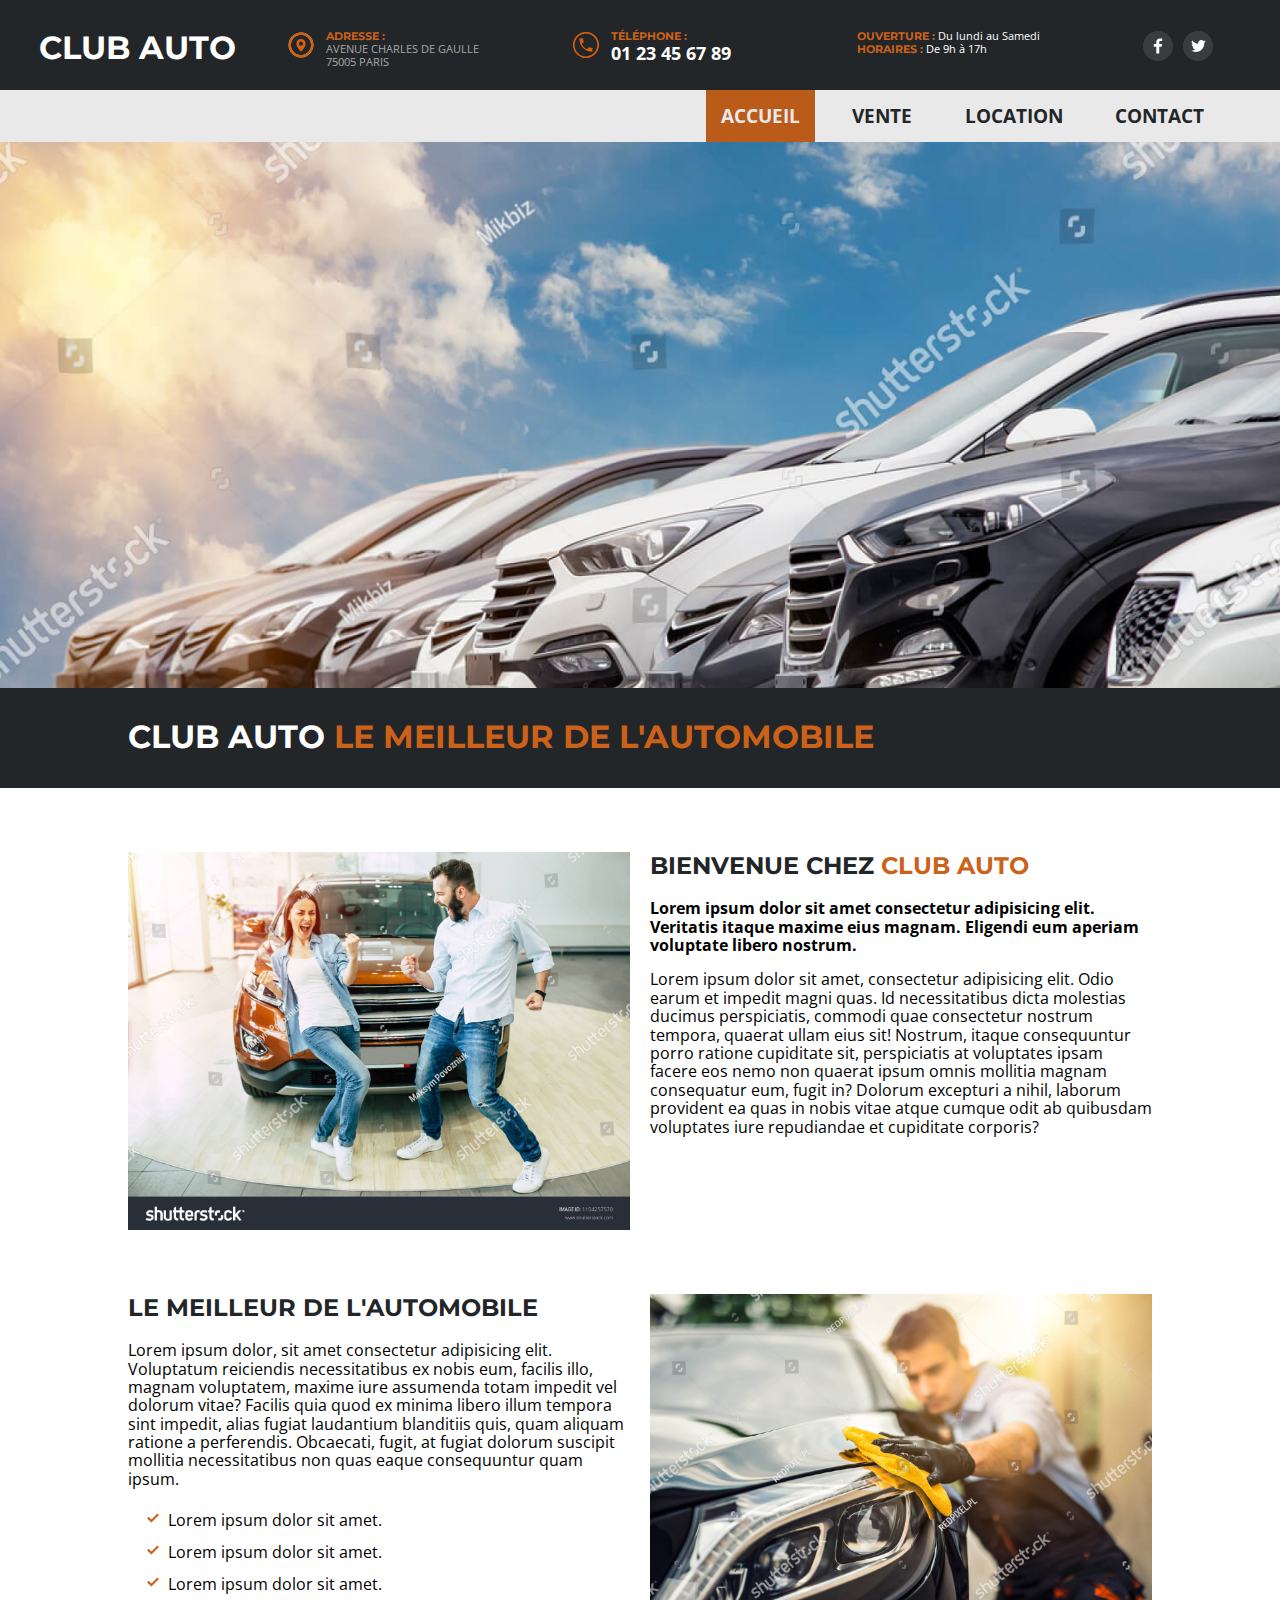
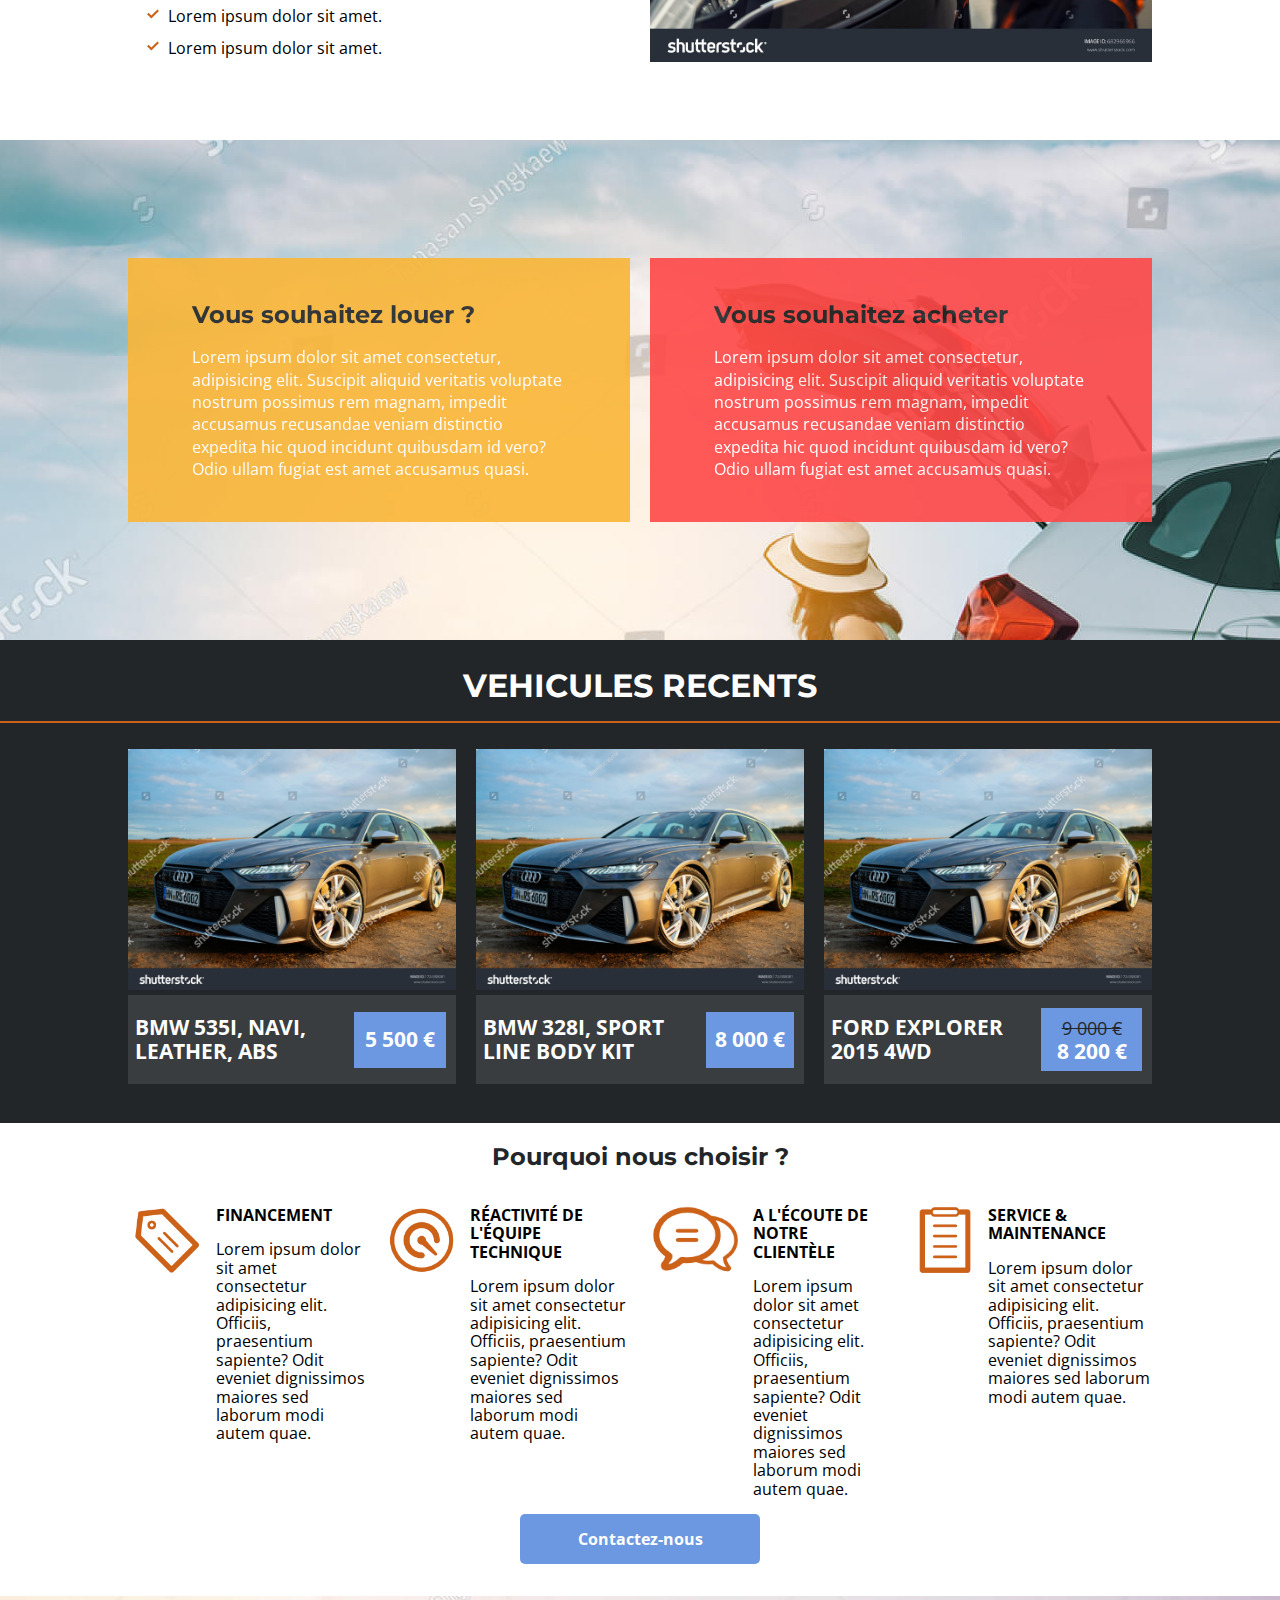
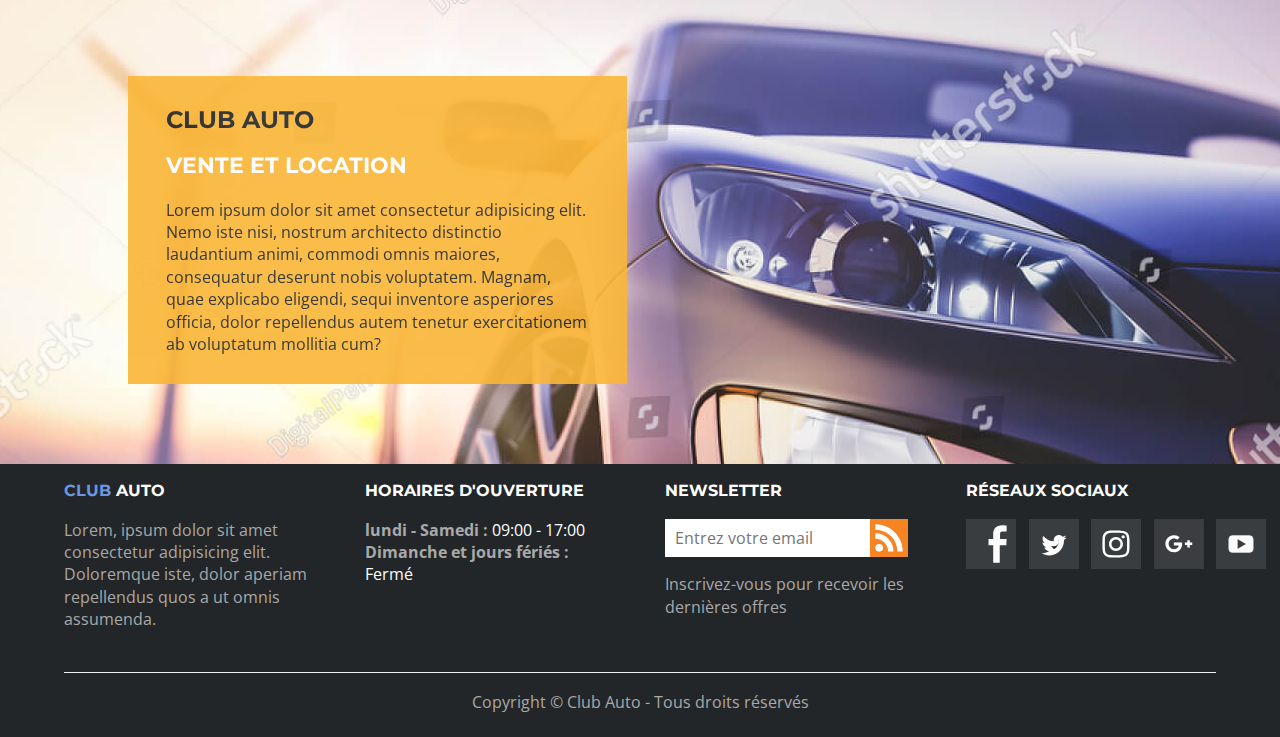
<file: index.html>
<!DOCTYPE html>
<html lang="fr">
<head>
    <meta charset="UTF-8">
    <meta name="viewport" content="width=device-width, initial-scale=1.0">
    <meta name="description" content="Découvrez notre entreprise spécialisée dans la location et la vente de voitures à Paris, Avenue Charles de Gaulle. Parcourez notre gamme variée de véhicules neufs et d'occasion.">
    <title>Club Auto - Accueil - Location et Vente de Voitures à Paris</title>
    <link rel="stylesheet" href="css/normalize.css">
    <link rel="stylesheet" href="css/style.css">
    <script src="js/jquery-3.7.1.min.js" defer></script>
    <script src="js/menu.js" defer></script>
</head>
<body>
    <!-- header -->
    <header id="headerContainer">
        <!-- Début Partie 1 du header pouvant contenir marque, adresse, téléphone, horaire, 2 réseeaux sociaux selon taille d'écran -->
        <div id="headerContent" >
            <!-- Container Flex pour la marque et le menu burger affiché en mobile --> 
            <div id="marquePlusBurger">
                <div  id="marque">
                <p class="textTitre"><strong>CLUB AUTO</strong></p>
                </div>
                <div id="headerBurger">
                    <div>
                    <button id="menuToggle"><img src="img/menu_burger.svg" alt="Ouvrir / Fermer le menu"></button>
                    </div>
                </div>
            </div>
            <!-- Fin Container Flex pour la marque et le menu burger affiché en mobile --> 
            <!-- Bloc Adresse caché sous mobile -->   
            <address id="headerAddress">
                <img src="img/map-marker.svg" alt="localisation du magasin" class="icon">
                <div class="textIcon">
                    <p class="textBrown textTitre"><strong>ADRESSE :</strong></p>
                    <p class="textDarkGrey">AVENUE CHARLES DE GAULLE</p>
                    <p class="textDarkGrey">75005 PARIS</p>
                </div>
            </address>
            <!-- Fin  Bloc Adresse -->
            <!-- Bloc Téléphone toujours visible -->    
            <address id="headerPhone">
                <img src="img/phone.svg" alt="Téléphone"  class="icon">
                <div class="textIcon">
                    <p class="textBrown textTitre"><strong>TÉLÉPHONE :</strong></p>
                    <p id="phoneText" class="textBold">01 23 45 67 89</p>
                </div>
            </address>
            <!-- Fin Bloc Téléphone --> 
            <!-- Bloc horaire d'ouverture visible sur certaines tailles d'écran -->   
            <div id="headerTime">
            <div class="textIcon">
                    <p><span class="textBrown textTitre"><strong>OUVERTURE :</strong></span> Du lundi au Samedi</p>
                    <p><span class="textBrown textTitre"><strong>HORAIRES :</strong></span> De 9h à 17h</p>
                </div>
            </div>
            <!-- Fin Bloc horaire d'ouverture -->
            <!-- Bloc 2 icônes réseaux visible sur certaines tailles d'écran -->    
            <div id="headerSocial">
                <a href="http://www.facebook.fr" target="_blank"><img src="img/facebook_circle.svg" alt="logo facebook"  class="iconReseau"></a>
                <a href="http://https://www.twitter.com" target="_blank"><img src="img/twitter_circle.svg" alt="logo twitter"  class="iconReseau"></a>
            </div>
            <!-- Fin Bloc 2 icônes réseaux -->  
        </div>  
        <!-- Fin partie 1 du header -->
        <!-- Début Partie 2 du header avec la barre de navigation -->
        <nav id="mainNav">
            <ul class="mainNavMenu">
                <li><a href="index.html" class="mainNavMenuItem mainNavActif">ACCUEIL</a></li>
                <li><a href="vente.html" class="mainNavMenuItem">VENTE</a></li>
                <li><a href="location.html" class="mainNavMenuItem">LOCATION</a></li>
                <li><a href="contact.html" class="mainNavMenuItem">CONTACT</a></li>
            </ul>
        </nav>
        <!-- Fin Partie 2 du header -->
    </header>
    <!-- fin header -->
    <!-- Début de la partie principale Mainv -->
    <main id="mainContent">
        <figure id="heroImage">
            <img src="img/vehicule1.jpg" alt="photos plusieurs voitures en ligne">
        </figure>
        <h1>CLUB AUTO <span class="textBrown">LE MEILLEUR DE L'AUTOMOBILE</span></h1>
        <div class="articleContainer">
            <article class="articleContent">
                <img src="img/clients.jpg" alt="Clients heureux devant une voiture neuve en concession" class="imageArticle">
                <div>
                    <h2>BIENVENUE CHEZ <span class="textBrown">CLUB AUTO</span></h2>
                    <p><strong>Lorem ipsum dolor sit amet consectetur adipisicing elit. Veritatis itaque maxime eius magnam. Eligendi eum aperiam voluptate libero nostrum.</strong></p>
                    <p>Lorem ipsum dolor sit amet, consectetur adipisicing elit. Odio earum et impedit magni quas. Id necessitatibus dicta molestias ducimus perspiciatis, commodi quae consectetur nostrum tempora, quaerat ullam eius sit! Nostrum, itaque consequuntur porro ratione cupiditate sit, perspiciatis at voluptates ipsam facere eos nemo non quaerat ipsum omnis mollitia magnam consequatur eum, fugit in? Dolorum excepturi a nihil, laborum provident ea quas in nobis vitae atque cumque odit ab quibusdam voluptates iure repudiandae et cupiditate corporis?</p>
                </div>
            </article>
            <article class="articleContent">
                <div>
                    <h2>LE MEILLEUR DE L'AUTOMOBILE</h2>
                    <p>Lorem ipsum dolor, sit amet consectetur adipisicing elit. Voluptatum reiciendis necessitatibus ex nobis eum, facilis illo, magnam voluptatem, maxime iure assumenda totam impedit vel dolorum vitae? Facilis quia quod ex minima libero illum tempora sint impedit, alias fugiat laudantium blanditiis quis, quam aliquam ratione a perferendis. Obcaecati, fugit, at fugiat dolorum suscipit mollitia necessitatibus non quas eaque consequuntur quam ipsum.</p>
                    <ul>
                        <li>Lorem ipsum dolor sit amet.</li>
                        <li>Lorem ipsum dolor sit amet.</li>
                        <li>Lorem ipsum dolor sit amet.</li>
                        <li>Lorem ipsum dolor sit amet.</li>
                        <li>Lorem ipsum dolor sit amet.</li>
                    </ul>
                </div>
                <img src="img/entretien.jpg" alt="Employé qui fait l'entretien d'une voiture" class="imageArticle">
            </article>
        </div>
        <section class="souhaitContainer">
            <div class="souhaitBox boxOrange">
            <h2>Vous souhaitez louer ?</h2>
            <p>Lorem ipsum dolor sit amet consectetur, adipisicing elit. Suscipit aliquid veritatis voluptate nostrum possimus rem magnam, impedit accusamus recusandae veniam distinctio expedita hic quod incidunt quibusdam id vero? Odio ullam fugiat est amet accusamus quasi.</p>
            </div>
            <div class="souhaitBox boxRed">
            <h2>Vous souhaitez acheter</h2>
            <p>Lorem ipsum dolor sit amet consectetur, adipisicing elit. Suscipit aliquid veritatis voluptate nostrum possimus rem magnam, impedit accusamus recusandae veniam distinctio expedita hic quod incidunt quibusdam id vero? Odio ullam fugiat est amet accusamus quasi.</p>
            </div>
        </section>
        <section class="vehiculeContainer">
            <h2>VEHICULES RECENTS</h2>
            <div class="vehiculeFlex">
                <div class="vehiculeAnnonce">
                    <img src="img/vehicule2.jpg" alt="Modèle BMW 535i, navi, leather, abs">
                    <div class="vehiculeAnnonceFond">
                        <p class="prix">5 500 &euro;</p>
                        <p class="modele">BMW 535I, NAVI, LEATHER, ABS</p>
                    </div>
                </div>
                <div class="vehiculeAnnonce">
                    <img src="img/vehicule2.jpg" alt="Modèle BMW 328i, sport line body kit">
                    <div class="vehiculeAnnonceFond">
                        <p class="prix">8 000 &euro;</p>
                        <p class="modele">BMW 328I, SPORT LINE BODY KIT</p>
                    </div>
                </div>
                <div class="vehiculeAnnonce">
                    <img src="img/vehicule2.jpg" alt="Modèle Ford Explorer 2015 4WD">
                    <div class="vehiculeAnnonceFond"> 
                        <p class="prixPromo"><span class="prixBarre">9 000 &euro;</span><br>8 200 &euro;</p>
                        <p class="modele">FORD EXPLORER 2015 4WD</p>
                    </div>
                </div>
            </div>
        </section>
        <section>
            <h2>Pourquoi nous choisir ?</h2>
            <div class="choisirContainer">
                <div class="choisirContent">
                    <img src="img/icone-financement.png" alt="icone financement">
                    <div>
                        <p><strong>FINANCEMENT</strong></p>
                        <p>Lorem ipsum dolor sit amet consectetur adipisicing elit. Officiis, praesentium sapiente? Odit eveniet dignissimos maiores sed laborum modi autem quae.</p>
                    </div>
                </div>
                <div class="choisirContent">
                    <img src="img/icone-reactivite.png" alt="icone réactivité de l'équipe technique">
                    <div>
                        <p><strong>RÉACTIVITÉ DE L'ÉQUIPE TECHNIQUE</strong></p>
                        <p>Lorem ipsum dolor sit amet consectetur adipisicing elit. Officiis, praesentium sapiente? Odit eveniet dignissimos maiores sed laborum modi autem quae.</p>
                    </div>
                </div>
                <div class="choisirContent">
                    <img src="img/icone-ecoute.png" alt="icone à l'écoute de notre clientèle">
                    <div>
                        <p><strong>A L'ÉCOUTE DE NOTRE CLIENTÈLE</strong></p>
                        <p>Lorem ipsum dolor sit amet consectetur adipisicing elit. Officiis, praesentium sapiente? Odit eveniet dignissimos maiores sed laborum modi autem quae.</p>
                    </div>
                </div>
                <div class="choisirContent">
                    <img src="img/icone-service.png" alt="icone service et maintenance">
                    <div>
                        <p><strong>SERVICE &amp; MAINTENANCE</strong></p>
                        <p>Lorem ipsum dolor sit amet consectetur adipisicing elit. Officiis, praesentium sapiente? Odit eveniet dignissimos maiores sed laborum modi autem quae.</p>
                    </div>
                </div>
            </div>
        </section>
        <div>
            <div class="choisirBtnContainer">
                <a href="contact.html" class="btnContact">Contactez-nous</a>
            </div>
        </div>
        <section class="venteLocationContainer">
            <div class="venteLocationBox boxOrange">
                <div class="venteLocationEntete">
                    <h2>CLUB AUTO</h2>
                    <p class="textTitre">VENTE ET LOCATION</p>
                </div>
                <p>Lorem ipsum dolor sit amet consectetur adipisicing elit. Nemo iste nisi, nostrum architecto distinctio laudantium animi, commodi omnis maiores, consequatur deserunt nobis voluptatem. Magnam, quae explicabo eligendi, sequi inventore asperiores officia, dolor repellendus autem tenetur exercitationem ab voluptatum mollitia cum?</p>
            </div>
        </section>
    </main>
    <!-- Fin de la partie principale Mainv -->
    <!-- Début de la partie Footer -->
    <footer >
        <div id="footerContent" >
            <!-- Bloc du Footer Club Auto -->
            <div  id="footerClub">
                <p class="textWhite textTitre"><strong><span class="textBlue">CLUB</span> AUTO</strong></p>
                <p class="textDarkGrey">Lorem, ipsum dolor sit amet consectetur adipisicing elit. Doloremque iste, dolor aperiam repellendus quos a ut omnis assumenda.</p>
            </div>
            <!-- Fin Bloc du Footer Club Auto -->
            <!-- Bloc du Footer Horaires --> 
            <div id="footerHoraires">
                <p class="textWhite textTitre"><strong>HORAIRES D'OUVERTURE</strong></p>
                <p class="interligneCourt textBold textDarkGrey">lundi - Samedi : <span class="textWhite textNormal">09:00 - 17:00</span></p>
                <p class="interligneCourt textBold textDarkGrey">Dimanche et jours fériés : <span class="textWhite textNormal">Fermé</span></p>
            </div>
            <!-- Fin Bloc du Footer Horaires -->
            <!-- Bloc du Footer inscription Newsletter -->     
            <div id="footerNewsletter">
                <p class="textWhite textTitre"><strong>NEWSLETTER</strong></p>
                <form id="footerFormNewsletter">
                    <input type="email" name="email" id="email" placeholder="Entrez votre email" autocomplete="email">
                    <input type="image" name="imageBouton" id="imageBtnNewsletter" alt="Envoyer" src="img/rss.svg">
                </form>
                <p class="textDarkGrey">Inscrivez-vous pour recevoir les dernières offres</p>
            </div>
            <!-- Fin Bloc du Footer inscription Newsletter -->  
            <!-- Bloc du Footer Icônes réseaux --> 
            <div id="footerReseaux">
                <p class="textWhite textTitre"><strong>RÉSEAUX SOCIAUX</strong></p>
                <div id="footerIconReseaux">
                    <a href="http://www.facebook.fr" target="_blank"><img src="img/facebook_square.svg" alt="logo facebook" class="iconFooter"></a>
                    <a href="https://twitter.com" target="_blank"><img src="img/twitter_square.svg" alt="logo twitter" class="iconFooter"></a>
                    <a href="http://https://www.instagram.com" target="_blank"><img src="img/instagram_square.svg" alt="logo instagram" class="iconFooter"></a>
                    <a href="https://plus.google.com/" target="_blank"><img src="img/google_plus_square.svg" alt="logo google plus" class="iconFooter"></a>
                    <a href="https://www.youtube.com" target="_blank"><img src="img/youtube_square.svg" alt="logo youtube" class="iconFooter"></a>
                </div>
            </div>
            <!-- Fin Bloc du Footer Icônes réseaux --> 
        </div>
        <!-- Bloc du Footer Copyright --> 
        <div id="copyright">
            <p class="textDarkGrey">Copyright &copy; Club Auto - Tous droits réservés</p>
        </div>
        <!-- Fin Bloc du Footer Copyright --> 
    </footer>
</body>
</html>
</file>
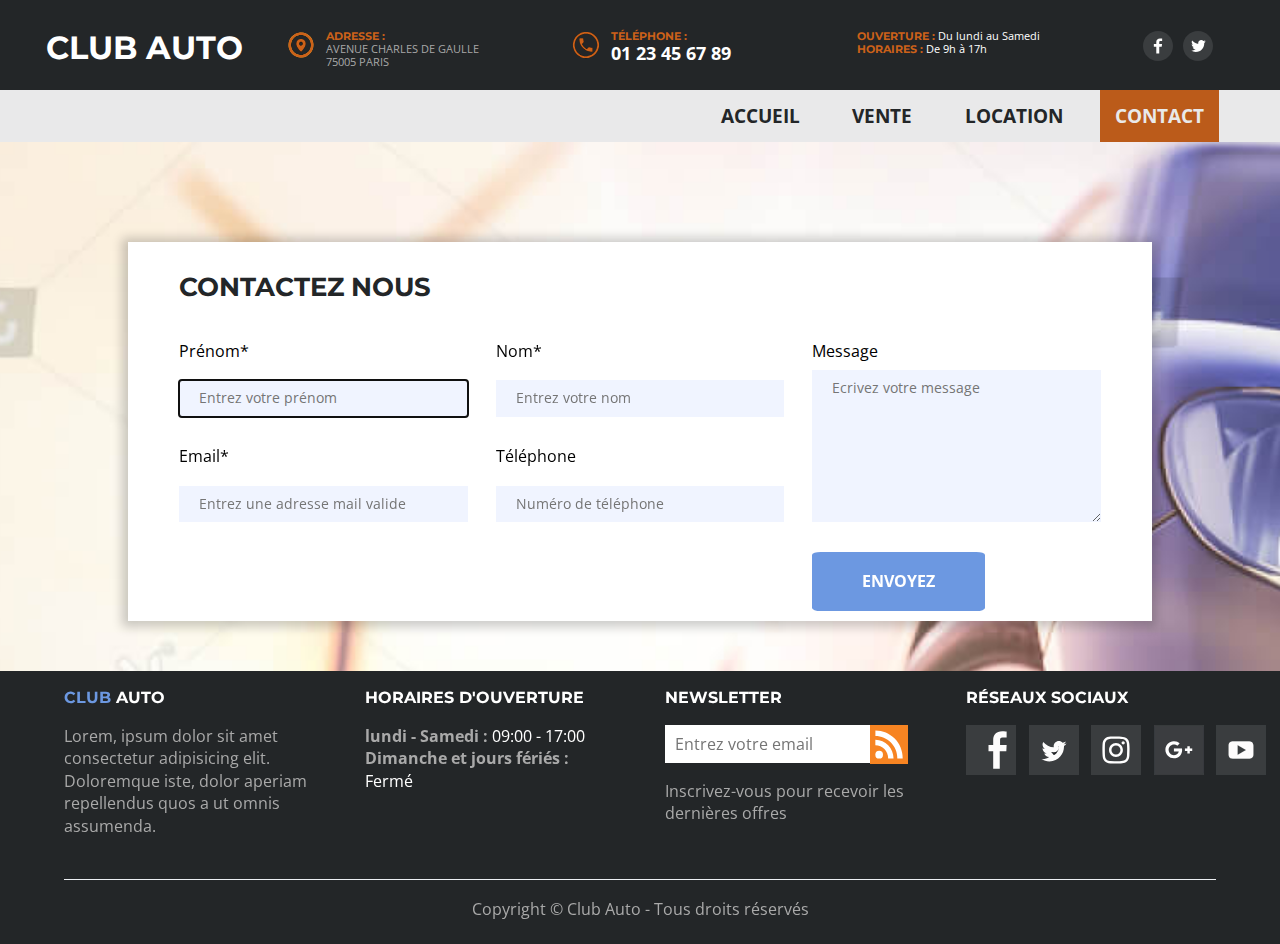
<file: contact.html>
<!DOCTYPE html>
<html lang="fr">
<head>
    <meta charset="UTF-8">
    <meta name="viewport" content="width=device-width, initial-scale=1.0">
    <meta name="description" content="Besoin d'informations sur nos services de location ou de vente de voitures à Paris, Avenue Charles de Gaulle ? Contactez notre équipe dédiée pour des conseils personnalisés et des réponses à vos questions. Nous sommes là pour vous aider.">
    <title>Club Auto - Contact - Location et Vente de Voitures à Paris</title>
    <link rel="stylesheet" href="css/normalize.css">
    <link rel="stylesheet" href="css/style.css">
    <script src="js/jquery-3.7.1.min.js" defer></script>
    <script src="js/menu.js" defer></script>
</head>
<body id="pageContact">
    <!-- header -->
    <header id="headerContainer">
        <!-- Début Partie 1 du header pouvant contenir marque, adresse, téléphone, horaire, 2 réseeaux sociaux selon taille d'écran -->
        <div id="headerContent" >
            <!-- Container Flex pour la marque et le menu burger affiché en mobile -->   
            <div id="marquePlusBurger">
                <div  id="marqueNoAccueil">
                <p class="textTitre"><strong>CLUB AUTO</strong></p>
                </div>
                <div id="headerBurger">
                    <div>
                    <button id="menuToggle"><img src="img/menu_burger.svg" alt="Ouvrir / Fermer le menu"></button>
                    </div>
                </div>
            </div>
            <!-- Fin Container Flex pour la marque et le menu burger affiché en mobile --> 
            <!-- Bloc Adresse caché sous mobile -->   
            <address id="headerAddress">
                <img src="img/map-marker.svg" alt="localisation du magasin" class="icon">
                <div class="textIcon">
                    <p class="textBrown textTitre"><strong>ADRESSE :</strong></p>
                    <p class="textDarkGrey">AVENUE CHARLES DE GAULLE</p>
                    <p class="textDarkGrey">75005 PARIS</p>
                </div>
            </address>
            <!-- Fin  Bloc Adresse -->
            <!-- Bloc Téléphone toujours visible -->    
            <address id="headerPhone">
                <img src="img/phone.svg" alt="Téléphone"  class="icon">
                <div class="textIcon">
                    <p class="textBrown textTitre"><strong>TÉLÉPHONE :</strong></p>
                    <p id="phoneText" class="textBold">01 23 45 67 89</p>
                </div>
            </address>
            <!-- Fin Bloc Téléphone --> 
            <!-- Bloc horaire d'ouverture visible sur certaines tailles d'écran -->     
            <div id="headerTime">
                <div class="textIcon">
                    <p><span class="textBrown textTitre"><strong>OUVERTURE :</strong></span> Du lundi au Samedi</p>
                    <p><span class="textBrown textTitre"><strong>HORAIRES :</strong></span> De 9h à 17h</p>
                </div>
            </div>
            <!-- Fin Bloc horaire d'ouverture -->
            <!-- Bloc 2 icônes réseaux visible sur certaines tailles d'écran -->                
            <div id="headerSocial">
                <a href="http://www.facebook.fr" target="_blank"><img src="img/facebook_circle.svg" alt="logo facebook"  class="iconReseau"></a>
                <a href="http://https://www.twitter.com" target="_blank"><img src="img/twitter_circle.svg" alt="logo twitter"  class="iconReseau"></a>
            </div>
            <!-- Fin Bloc 2 icônes réseaux -->  
        </div>  
        <!-- Fin partie 1 du header -->
        <!-- Début Partie 2 du header avec la barre de navigation -->
        <nav id="mainNav">
            <ul class="mainNavMenu">
                <li><a href="index.html" class="mainNavMenuItem">ACCUEIL</a></li>
                <li><a href="vente.html" class="mainNavMenuItem">VENTE</a></li>
                <li><a href="#" class="mainNavMenuItem">LOCATION</a></li>
                <li><a href="contact.html" class="mainNavMenuItem mainNavActif">CONTACT</a></li>
            </ul>
        </nav>
        <!-- Fin Partie 2 du header -->
    </header>
    <!-- fin header -->
    <!-- Début de la partie principale Main -->
    <main id="mainContentContact">
        <section id="formCard">
            <h1 id="titreContact">CONTACTEZ NOUS</h1>
            <!-- Début du formulaire de contact  -->
            <form id="formContact">
                <div class="formContactItem">
                    <label for="prenom">Prénom*</label>
                    <input type="text" name="prenom" id="prenom" placeholder="Entrez votre prénom" required autofocus>
                </div>
                <div class="formContactItem">
                    <label for="nom">Nom*</label>
                    <input type="text" name="nom" id="nom" placeholder="Entrez votre nom" required>
                </div>
                <div class="formContactItem">
                    <label for="mail">Email*</label>
                    <input type="email" name="mail" id="mail" placeholder="Entrez une adresse mail valide" required>
                </div>
                <div class="formContactItem">
                    <label for="telephone">Téléphone</label>
                    <input type="tel" name="telephone" id="telephone" placeholder="Numéro de téléphone">
                </div>
                <div class="formContactItem itemMessage">
                    <label for="message">Message</label>
                    <textarea name="messahe" id="message" cols="20" rows="8" placeholder="Ecrivez votre message"></textarea>
                </div>
                <div class="formContactItemBtn">
                    <button type="submit" formmethod="get">ENVOYEZ</button>
                </div>
            </form>
            <!-- Fin du formulaire de contact  -->            
        </section>
    </main>
    <!-- Fin de la partie principale Mainv -->
    <!-- Début de la partie Footer -->
     <footer >
        <div id="footerContent" >
            <!-- Bloc du Footer Club Auto -->
            <div  id="footerClub">
                <p class="textWhite textTitre"><strong><span class="textBlue">CLUB</span> AUTO</strong></p>
                <p class="textDarkGrey">Lorem, ipsum dolor sit amet consectetur adipisicing elit. Doloremque iste, dolor aperiam repellendus quos a ut omnis assumenda.</p>
            </div>
            <!-- Fin Bloc du Footer Club Auto -->
            <!-- Bloc du Footer Horaires -->            
            <div id="footerHoraires">
                <p class="textWhite textTitre"><strong>HORAIRES D'OUVERTURE</strong></p>
                <p class="interligneCourt textBold textDarkGrey">lundi - Samedi : <span class="textWhite textNormal">09:00 - 17:00</span></p>
                <p class="interligneCourt textBold textDarkGrey">Dimanche et jours fériés : <span class="textWhite textNormal">Fermé</span></p>
            </div>
            <!-- Fin Bloc du Footer Horaires -->
            <!-- Bloc du Footer inscription Newsletter -->            
            <div id="footerNewsletter">
                <p class="textWhite textTitre"><strong>NEWSLETTER</strong></p>
                <form id="footerFormNewsletter">
                    <input type="email" name="email" id="email" placeholder="Entrez votre email" autocomplete="email">
                    <input type="image" name="imageBouton" id="imageBtnNewsletter" alt="Envoyer" aria-label="Envoyer" src="img/rss.svg">
                </form>
                <p class="textDarkGrey">Inscrivez-vous pour recevoir les dernières offres</p>
            </div>
            <!-- Fin Bloc du Footer inscription Newsletter -->  
            <!-- Bloc du Footer Icônes réseaux --> 
            <div id="footerReseaux">
                <p class="textWhite textTitre"><strong>RÉSEAUX SOCIAUX</strong></p>
                <div id="footerIconReseaux">
                    <a href="http://www.facebook.fr" target="_blank"><img src="img/facebook_square.svg" alt="logo facebook" class="iconFooter"></a>
                    <a href="https://twitter.com" target="_blank"><img src="img/twitter_square.svg" alt="logo twitter" class="iconFooter"></a>
                    <a href="http://https://www.instagram.com" target="_blank"><img src="img/instagram_square.svg" alt="logo instagram" class="iconFooter"></a>
                    <a href="https://plus.google.com/" target="_blank"><img src="img/google_plus_square.svg" alt="logo google plus" class="iconFooter"></a>
                    <a href="https://www.youtube.com" target="_blank"><img src="img/youtube_square.svg" alt="logo youtube" class="iconFooter"></a>
                </div>
            </div>
            <!-- Fin Bloc du Footer Icônes réseaux --> 
        </div>
        <!-- Bloc du Footer Copyright --> 
        <div id="copyright">
            <p class="textDarkGrey">Copyright &copy; Club Auto - Tous droits réservés</p>
        </div>
        <!-- Fin Bloc du Footer Copyright --> 
    </footer>
</body>
</html>
</file>
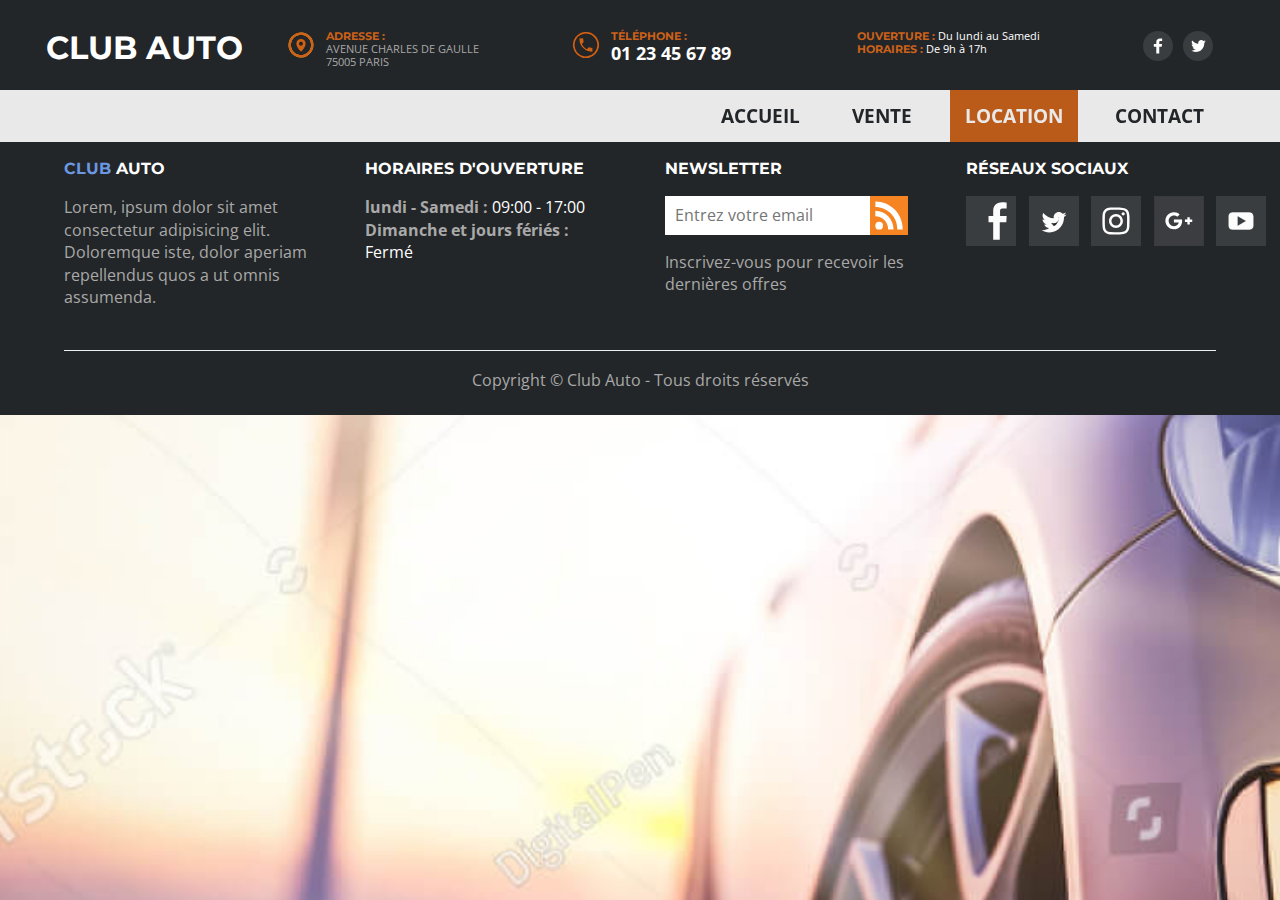
<file: location.html>
<!DOCTYPE html>
<html lang="fr">
<head>
    <meta charset="UTF-8">
    <meta name="viewport" content="width=device-width, initial-scale=1.0">
    <meta name="description" content="Besoin d'informations sur nos services de location de voitures à Paris, Avenue Charles de Gaulle ? Contactez notre équipe dédiée pour des conseils personnalisés et des réponses à vos questions. Nous sommes là pour vous aider.">
    <title>Club Auto - Location - Location et Vente de Voitures à Paris</title>
    <link rel="stylesheet" href="css/normalize.css">
    <link rel="stylesheet" href="css/style.css">
    <script src="js/jquery-3.7.1.min.js" defer></script>
    <script src="js/menu.js" defer></script>
</head>
<body id="pageContact">
    <!-- header -->
    <header id="headerContainer">
        <!-- Début Partie 1 du header pouvant contenir marque, adresse, téléphone, horaire, 2 réseeaux sociaux selon taille d'écran -->
        <div id="headerContent" >
            <!-- Container Flex pour la marque et le menu burger affiché en mobile -->   
            <div id="marquePlusBurger">
                <div  id="marqueNoAccueil">
                <p class="textTitre"><strong>CLUB AUTO</strong></p>
                </div>
                <div id="headerBurger">
                    <div>
                    <button id="menuToggle"><img src="img/menu_burger.svg" alt="Ouvrir / Fermer le menu"></button>
                    </div>
                </div>
            </div>
            <!-- Fin Container Flex pour la marque et le menu burger affiché en mobile --> 
            <!-- Bloc Adresse caché sous mobile -->   
            <address id="headerAddress">
                <img src="img/map-marker.svg" alt="localisation du magasin" class="icon">
                <div class="textIcon">
                    <p class="textBrown textTitre"><strong>ADRESSE :</strong></p>
                    <p class="textDarkGrey">AVENUE CHARLES DE GAULLE</p>
                    <p class="textDarkGrey">75005 PARIS</p>
                </div>
            </address>
            <!-- Fin  Bloc Adresse -->
            <!-- Bloc Téléphone toujours visible -->    
            <address id="headerPhone">
                <img src="img/phone.svg" alt="Téléphone"  class="icon">
                <div class="textIcon">
                    <p class="textBrown textTitre"><strong>TÉLÉPHONE :</strong></p>
                    <p id="phoneText" class="textBold">01 23 45 67 89</p>
                </div>
            </address>
            <!-- Fin Bloc Téléphone --> 
            <!-- Bloc horaire d'ouverture visible sur certaines tailles d'écran -->     
            <div id="headerTime">
                <div class="textIcon">
                    <p><span class="textBrown textTitre"><strong>OUVERTURE :</strong></span> Du lundi au Samedi</p>
                    <p><span class="textBrown textTitre"><strong>HORAIRES :</strong></span> De 9h à 17h</p>
                </div>
            </div>
            <!-- Fin Bloc horaire d'ouverture -->
            <!-- Bloc 2 icônes réseaux visible sur certaines tailles d'écran -->                
            <div id="headerSocial">
                <a href="http://www.facebook.fr" target="_blank"><img src="img/facebook_circle.svg" alt="logo facebook"  class="iconReseau"></a>
                <a href="http://https://www.twitter.com" target="_blank"><img src="img/twitter_circle.svg" alt="logo twitter"  class="iconReseau"></a>
            </div>
            <!-- Fin Bloc 2 icônes réseaux -->  
        </div>  
        <!-- Fin partie 1 du header -->
        <!-- Début Partie 2 du header avec la barre de navigation -->
        <nav id="mainNav">
            <ul class="mainNavMenu">
                <li><a href="index.html" class="mainNavMenuItem">ACCUEIL</a></li>
                <li><a href="vente.html" class="mainNavMenuItem">VENTE</a></li>
                <li><a href="location.html" class="mainNavMenuItem mainNavActif">LOCATION</a></li>
                <li><a href="contact.html" class="mainNavMenuItem">CONTACT</a></li>
            </ul>
        </nav>
        <!-- Fin Partie 2 du header -->
    </header>
    <!-- fin header -->
    <!-- Début de la partie principale Main -->
    
    <!-- Fin de la partie principale Mainv -->
    <!-- Début de la partie Footer -->
     <footer >
        <div id="footerContent" >
            <!-- Bloc du Footer Club Auto -->
            <div  id="footerClub">
                <p class="textWhite textTitre"><strong><span class="textBlue">CLUB</span> AUTO</strong></p>
                <p class="textDarkGrey">Lorem, ipsum dolor sit amet consectetur adipisicing elit. Doloremque iste, dolor aperiam repellendus quos a ut omnis assumenda.</p>
            </div>
            <!-- Fin Bloc du Footer Club Auto -->
            <!-- Bloc du Footer Horaires -->            
            <div id="footerHoraires">
                <p class="textWhite textTitre"><strong>HORAIRES D'OUVERTURE</strong></p>
                <p class="interligneCourt textBold textDarkGrey">lundi - Samedi : <span class="textWhite textNormal">09:00 - 17:00</span></p>
                <p class="interligneCourt textBold textDarkGrey">Dimanche et jours fériés : <span class="textWhite textNormal">Fermé</span></p>
            </div>
            <!-- Fin Bloc du Footer Horaires -->
            <!-- Bloc du Footer inscription Newsletter -->            
            <div id="footerNewsletter">
                <p class="textWhite textTitre"><strong>NEWSLETTER</strong></p>
                <form id="footerFormNewsletter">
                    <input type="email" name="email" id="email" placeholder="Entrez votre email" autocomplete="email">
                    <input type="image" name="imageBouton" id="imageBtnNewsletter" alt="Envoyer" aria-label="Envoyer" src="img/rss.svg">
                </form>
                <p class="textDarkGrey">Inscrivez-vous pour recevoir les dernières offres</p>
            </div>
            <!-- Fin Bloc du Footer inscription Newsletter -->  
            <!-- Bloc du Footer Icônes réseaux --> 
            <div id="footerReseaux">
                <p class="textWhite textTitre"><strong>RÉSEAUX SOCIAUX</strong></p>
                <div id="footerIconReseaux">
                    <a href="http://www.facebook.fr" target="_blank"><img src="img/facebook_square.svg" alt="logo facebook" class="iconFooter"></a>
                    <a href="https://twitter.com" target="_blank"><img src="img/twitter_square.svg" alt="logo twitter" class="iconFooter"></a>
                    <a href="http://https://www.instagram.com" target="_blank"><img src="img/instagram_square.svg" alt="logo instagram" class="iconFooter"></a>
                    <a href="https://plus.google.com/" target="_blank"><img src="img/google_plus_square.svg" alt="logo google plus" class="iconFooter"></a>
                    <a href="https://www.youtube.com" target="_blank"><img src="img/youtube_square.svg" alt="logo youtube" class="iconFooter"></a>
                </div>
            </div>
            <!-- Fin Bloc du Footer Icônes réseaux --> 
        </div>
        <!-- Bloc du Footer Copyright --> 
        <div id="copyright">
            <p class="textDarkGrey">Copyright &copy; Club Auto - Tous droits réservés</p>
        </div>
        <!-- Fin Bloc du Footer Copyright --> 
    </footer>
</body>
</html>
</file>
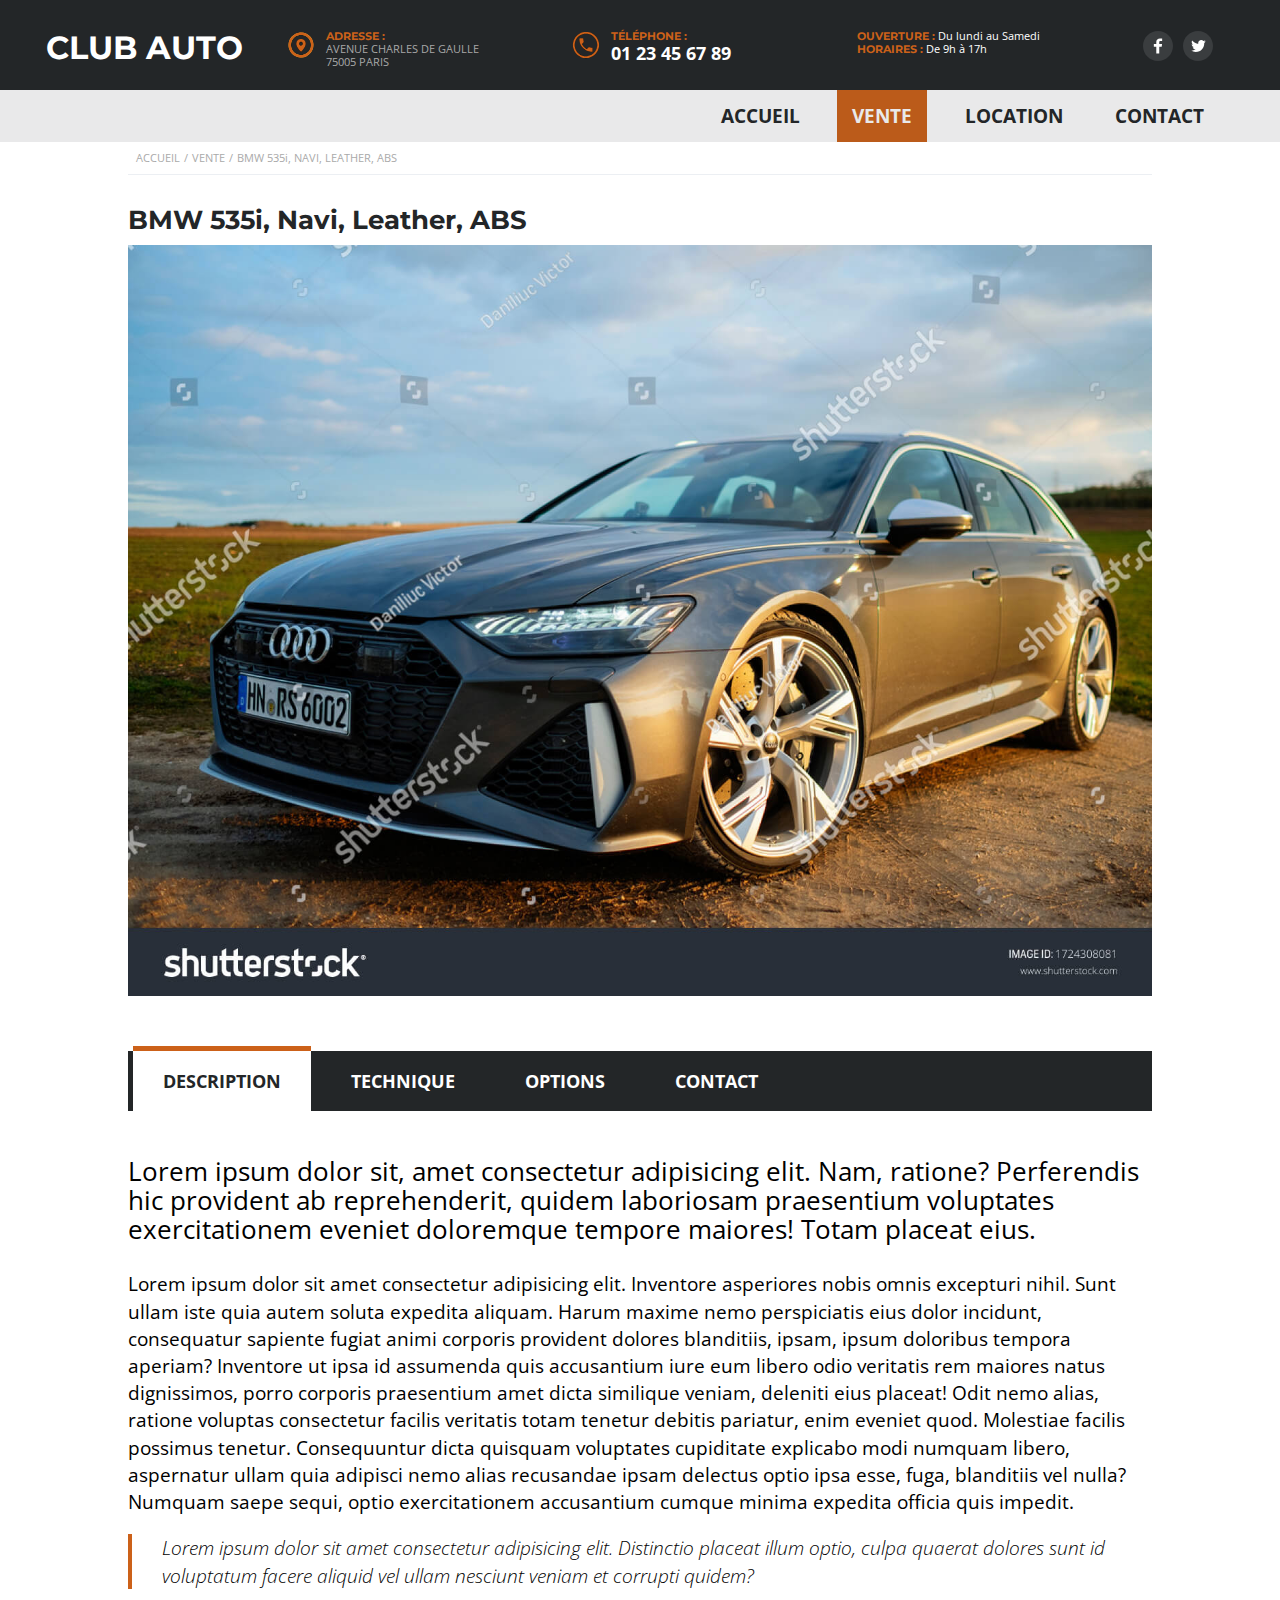
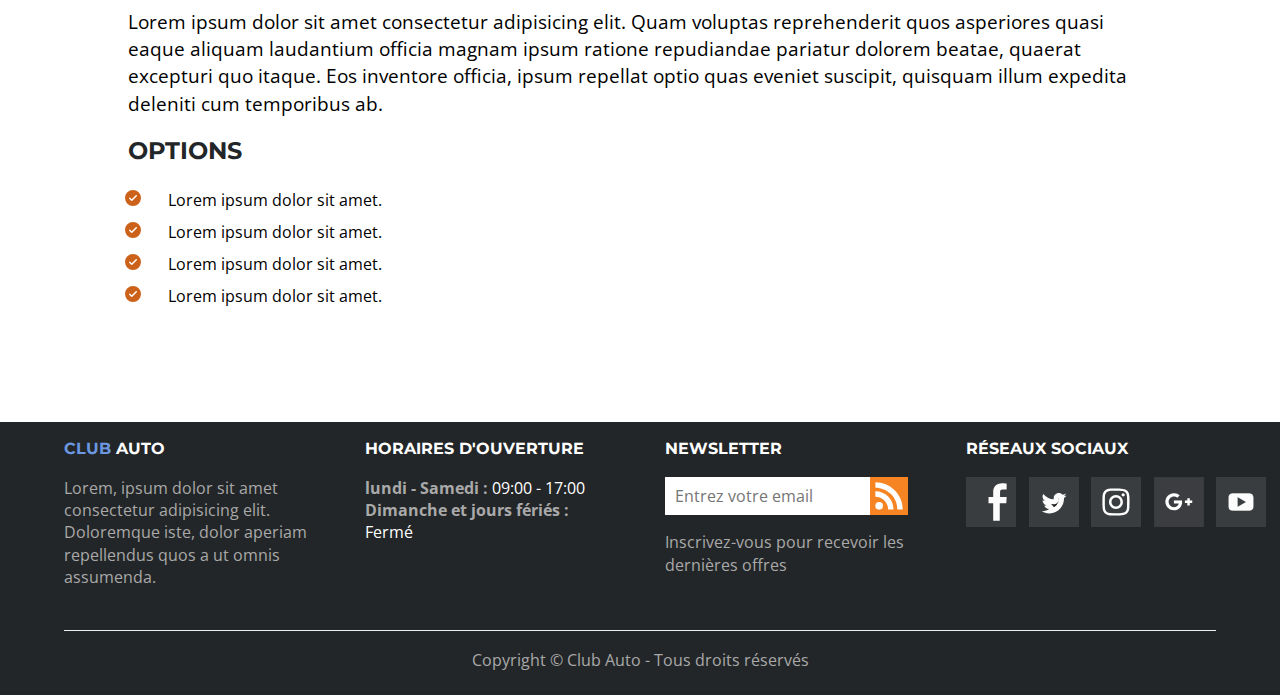
<file: vente.html>
<!DOCTYPE html>
<html lang="fr">
<head>
    <meta charset="UTF-8">
    <meta name="viewport" content="width=device-width, initial-scale=1.0">
    <meta name="description" content="Explorez notre sélection exceptionnelle de voitures neuves et d'occasion à vendre à Paris, Avenue Charles de Gaulle. Trouvez le véhicule parfait pour répondre à vos besoins et à votre style de vie. Contactez-nous pour un essai routier.">
    <title>Club Auto - Vente - Location et Vente de Voitures à Paris</title>
    <link rel="stylesheet" href="css/normalize.css">
    <link rel="stylesheet" href="css/style.css">
    <script src="js/jquery-3.7.1.min.js" defer></script>
    <script src="js/menu.js" defer></script>
</head>
<body>
    <!-- header -->
    <header id="headerContainer">
        <!-- Début Partie 1 du header pouvant contenir marque, adresse, téléphone, horaire, 2 réseeaux sociaux selon taille d'écran -->
        <div id="headerContent" >
            <!-- Container Flex pour la marque et le menu burger affiché en mobile -->   
            <div id="marquePlusBurger">
                <div  id="marqueNoAccueil">
                <p class="textTitre"><strong>CLUB AUTO</strong></p>
                </div>
                <div id="headerBurger">
                    <div>
                    <button id="menuToggle"><img src="img/menu_burger.svg" alt="Ouvrir / Fermer le menu"></button>
                    </div>
                </div>
            </div>
            <!-- Fin Container Flex pour la marque et le menu burger affiché en mobile --> 
            <!-- Bloc Adresse caché sous mobile -->                   
            <address id="headerAddress">
                <img src="img/map-marker.svg" alt="localisation du magasin" class="icon">
                <div class="textIcon">
                    <p class="textBrown textTitre"><strong>ADRESSE :</strong></p>
                    <p class="textDarkGrey">AVENUE CHARLES DE GAULLE</p>
                    <p class="textDarkGrey">75005 PARIS</p>
                </div>
            </address>
            <!-- Fin  Bloc Adresse -->
            <!-- Bloc Téléphone toujours visible -->   
            <address id="headerPhone">
                <img src="img/phone.svg" alt="Téléphone"  class="icon">
                <div class="textIcon">
                    <p class="textBrown textTitre"><strong>TÉLÉPHONE :</strong></p>
                    <p id="phoneText" class="textBold">01 23 45 67 89</p>
                </div>
            </address>
            <!-- Fin Bloc Téléphone --> 
            <!-- Bloc horaire d'ouverture visible sur certaines tailles d'écran -->   
            <div id="headerTime">
                <div class="textIcon">
                    <p><span class="textBrown textTitre"><strong>OUVERTURE :</strong></span> Du lundi au Samedi</p>
                    <p><span class="textBrown textTitre"><strong>HORAIRES :</strong></span> De 9h à 17h</p>
                </div>
            </div>
            <!-- Fin Bloc horaire d'ouverture -->
            <!-- Bloc 2 icônes réseaux visible sur certaines tailles d'écran --> 
            <div id="headerSocial">
                <a href="http://www.facebook.fr" target="_blank"><img src="img/facebook_circle.svg" alt="logo facebook"  class="iconReseau"></a>
                <a href="http://https://www.twitter.com" target="_blank"><img src="img/twitter_circle.svg" alt="logo twitter"  class="iconReseau"></a>
            </div>
            <!-- Fin Bloc 2 icônes réseaux -->  
        </div>  
        <!-- Fin partie 1 du header -->
        <!-- Début Partie 2 du header avec la barre de navigation -->
        <nav id="mainNav">
            <ul class="mainNavMenu">
                <li><a href="index.html" class="mainNavMenuItem">ACCUEIL</a></li>
                <li><a href="vente.html" class="mainNavMenuItem mainNavActif">VENTE</a></li>
                <li><a href="location.html" class="mainNavMenuItem">LOCATION</a></li>
                <li><a href="contact.html" class="mainNavMenuItem">CONTACT</a></li>
            </ul>
        </nav>
        <!-- Fin Partie 2 du header -->
    </header>
    <!-- fin header -->
    <!-- Début de la partie principale Mainv -->
    <main id="mainContentVente">
        <!-- Fil d'ariane -->
        <nav aria-label="Fil d'ariane" id="filAriane">
            <ul>
                <li><a href="index.html">ACCUEIL</a></li>
                <li><a href="#">VENTE</a></li>
                <li><span aria-current="page">BMW 535i, NAVI, LEATHER, ABS</span></li>
            </ul>
        </nav>
        <!-- Fin Fil d'ariane -->
        <h1 id="titreVente">BMW 535i, Navi, Leather, ABS</h1>
        <img src="img/vehicule2.jpg" alt="Photo d'une BMW 535i, Navi, Leather, ABS">
        <!-- Menu a onglets et Contenu des onglets -->
        <div id="tabsContainer">
            <div id="tabs">
                <input class="input" name="tabs" type="radio" id="tab-1" checked="checked">
                <label class="label" for="tab-1">DESCRIPTION</label>
                <div class="content">  
                    <p class="sousTitre">Lorem ipsum dolor sit, amet consectetur adipisicing elit. Nam, ratione? Perferendis hic provident ab reprehenderit, quidem laboriosam praesentium voluptates exercitationem eveniet doloremque tempore maiores! Totam placeat eius.</p>
                    <p class="textContent">Lorem ipsum dolor sit amet consectetur adipisicing elit. Inventore asperiores nobis omnis excepturi nihil. Sunt ullam iste quia autem soluta expedita aliquam. Harum maxime nemo perspiciatis eius dolor incidunt, consequatur sapiente fugiat animi corporis provident dolores blanditiis, ipsam, ipsum doloribus tempora aperiam? Inventore ut ipsa id assumenda quis accusantium iure eum libero odio veritatis rem maiores natus dignissimos, porro corporis praesentium amet dicta similique veniam, deleniti eius placeat! Odit nemo alias, ratione voluptas consectetur facilis veritatis totam tenetur debitis pariatur, enim eveniet quod. Molestiae facilis possimus tenetur. Consequuntur dicta quisquam voluptates cupiditate explicabo modi numquam libero, aspernatur ullam quia adipisci nemo alias recusandae ipsam delectus optio ipsa esse, fuga, blanditiis vel nulla? Numquam saepe sequi, optio exercitationem accusantium cumque minima expedita officia quis impedit.</p>
                    <p class="textContent textTabulation">Lorem ipsum dolor sit amet consectetur adipisicing elit. Distinctio placeat illum optio, culpa quaerat dolores sunt id voluptatum facere aliquid vel ullam nesciunt veniam et corrupti quidem?</p>
                    <p class="textContent">Lorem ipsum dolor sit amet consectetur adipisicing elit. Quam voluptas reprehenderit quos asperiores quasi eaque aliquam laudantium officia magnam ipsum ratione repudiandae pariatur dolorem beatae, quaerat excepturi quo itaque. Eos inventore officia, ipsum repellat optio quas eveniet suscipit, quisquam illum expedita deleniti cum temporibus ab.</p>
                    <h2>OPTIONS</h2>
                    <ul>
                        <li>Lorem ipsum dolor sit amet.</li>
                        <li>Lorem ipsum dolor sit amet.</li>
                        <li>Lorem ipsum dolor sit amet.</li>
                        <li>Lorem ipsum dolor sit amet.</li>
                    </ul>
                </div>
                <input class="input" name="tabs" type="radio" id="tab-2">
                <label class="label" for="tab-2">TECHNIQUE</label>
                <div class="content"> 
                    <p class="sousTitre">Lorem ipsum dolor sit, amet consectetur adipisicing elit. Nam, ratione? Perferendis hic provident ab reprehenderit, quidem laboriosam praesentium voluptates exercitationem eveniet doloremque tempore maiores! Totam placeat eius.</p>
                    <p class="textContent">Lorem ipsum dolor sit amet consectetur adipisicing elit. Inventore asperiores nobis omnis excepturi nihil. Sunt ullam iste quia autem soluta expedita aliquam. Harum maxime nemo perspiciatis eius dolor incidunt, consequatur sapiente fugiat animi corporis provident dolores blanditiis, ipsam, ipsum doloribus tempora aperiam? Inventore ut ipsa id assumenda quis accusantium iure eum libero odio veritatis rem maiores natus dignissimos, porro corporis praesentium amet dicta similique veniam, deleniti eius placeat! Odit nemo alias, ratione voluptas consectetur facilis veritatis totam tenetur debitis pariatur, enim eveniet quod. Molestiae facilis possimus tenetur. Consequuntur dicta quisquam voluptates cupiditate explicabo modi numquam libero, aspernatur ullam quia adipisci nemo alias recusandae ipsam delectus optio ipsa esse, fuga, blanditiis vel nulla? Numquam saepe sequi, optio exercitationem accusantium cumque minima expedita officia quis impedit.</p>
                </div>
                <input class="input" name="tabs" type="radio" id="tab-3">
                <label class="label" for="tab-3">OPTIONS</label>
                <div class="content"> 
                    <h2>OPTIONS</h2>
                    <ul>
                        <li>Lorem ipsum dolor sit amet.</li>
                        <li>Lorem ipsum dolor sit amet.</li>
                        <li>Lorem ipsum dolor sit amet.</li>
                        <li>Lorem ipsum dolor sit amet.</li>
                    </ul>
                </div>
                <input class="input" name="tabs" type="radio" id="tab-4">
                <label class="label" for="tab-4">CONTACT</label>
                <div class="content">  
                    <h2>CONTACTEZ NOUS</h2>
                    <form id="formContact">
                        <div class="formContactItem">
                            <label for="prenom">Prénom*</label>
                            <input type="text" name="prenom" id="prenom" placeholder="Entrez votre prénom" required autofocus>
                        </div>
                        <div class="formContactItem">
                            <label for="nom">Nom*</label>
                            <input type="text" name="nom" id="nom" placeholder="Entrez votre nom" required>
                        </div>
                        <div class="formContactItem">
                            <label for="mail">Email*</label>
                            <input type="email" name="mail" id="mail" placeholder="Entrez une adresse mail valide" required>
                        </div>
                        <div class="formContactItem">
                            <label for="telephone">Téléphone</label>
                            <input type="tel" name="telephone" id="telephone" placeholder="Numéro de téléphone">
                        </div>
                        <div class="formContactItem itemMessage">
                            <label for="message">Message</label>
                            <textarea name="messahe" id="message" cols="20" rows="8" placeholder="Ecrivez votre message"></textarea>
                        </div>
                        <div class="formContactItemBtn">
                            <button type="submit" formmethod="get">ENVOYEZ</button>
                        </div>
                    </form>
                </div>
            </div>
        </div>
        <!-- Menu a onglets et Contenu des onglets -->
    </main>
    <!-- Fin de la partie principale Mainv -->
    <!-- Début de la partie Footer -->
    <footer >
        <div id="footerContent" >
            <!-- Bloc du Footer Club Auto -->
            <div  id="footerClub">
                <p class="textWhite textTitre"><strong><span class="textBlue">CLUB</span> AUTO</strong></p>
                <p class="textDarkGrey">Lorem, ipsum dolor sit amet consectetur adipisicing elit. Doloremque iste, dolor aperiam repellendus quos a ut omnis assumenda.</p>
            </div>
            <!-- Fin Bloc du Footer Club Auto -->
            <!-- Bloc du Footer Horaires -->   
            <div id="footerHoraires">
                <p class="textWhite textTitre"><strong>HORAIRES D'OUVERTURE</strong></p>
                <p class="interligneCourt textBold textDarkGrey">lundi - Samedi : <span class="textWhite textNormal">09:00 - 17:00</span></p>
                <p class="interligneCourt textBold textDarkGrey">Dimanche et jours fériés : <span class="textWhite textNormal">Fermé</span></p>
            </div>
            <!-- Fin Bloc du Footer Horaires -->
            <!-- Bloc du Footer inscription Newsletter -->   
            <div id="footerNewsletter">
                <p class="textWhite textTitre"><strong>NEWSLETTER</strong></p>
                <form id="footerFormNewsletter">
                    <input type="email" name="email" id="email" placeholder="Entrez votre email" autocomplete="email">
                    <input type="image" name="imageBouton" id="imageBtnNewsletter" alt="Envoyer" src="img/rss.svg">
                </form>
                <p class="textDarkGrey">Inscrivez-vous pour recevoir les dernières offres</p>
            </div>
            <!-- Fin Bloc du Footer inscription Newsletter -->  
            <!-- Bloc du Footer Icônes réseaux --> 
            <div id="footerReseaux">
                <p class="textWhite textTitre"><strong>RÉSEAUX SOCIAUX</strong></p>
                <div id="footerIconReseaux">
                    <a href="http://www.facebook.fr" target="_blank"><img src="img/facebook_square.svg" alt="logo facebook" class="iconFooter"></a>
                    <a href="https://twitter.com" target="_blank"><img src="img/twitter_square.svg" alt="logo twitter" class="iconFooter"></a>
                    <a href="http://https://www.instagram.com" target="_blank"><img src="img/instagram_square.svg" alt="logo instagram" class="iconFooter"></a>
                    <a href="https://plus.google.com/" target="_blank"><img src="img/google_plus_square.svg" alt="logo google plus" class="iconFooter"></a>
                    <a href="https://www.youtube.com" target="_blank"><img src="img/youtube_square.svg" alt="logo youtube" class="iconFooter"></a>
                </div>
            </div>
            <!-- Fin Bloc du Footer Icônes réseaux --> 
        </div>
        <!-- Bloc du Footer Copyright --> 
        <div id="copyright">
            <p class="textDarkGrey">Copyright &copy; Club Auto - Tous droits réservés</p>
        </div>
        <!-- Fin Bloc du Footer Copyright --> 
    </footer>
</body>
</html>
</file>
<file: css/style.css>
@import url('https://fonts.googleapis.com/css2?family=Montserrat:ital,wght@0,100..900;1,100..900&family=Open+Sans:ital,wdth,wght@0,75..100,300..800;1,75..100,300..800&display=swap');
/* <---- Début CSS global ----> */

:root {
    --white: #FFFFFF;
    --orange: #FAB637;
    --red: #FF4848;
    --brown: #CC6119;
    --grey: #ECEFF3;
    --black: #232628;
    --blue: rgb(108, 152, 225);
}

body {
    font-family: Open sans, sans-serif;
    font-size: 1rem;
    box-sizing: border-box;
}

address {
 font-style: normal;
}

h1 {
  background-color: var(--black);
  color: var(--white);
  margin:0px;
  padding: 1rem 1% 0 5%;
  font-family: Montserrat, sans-serif;
}

h2 {
  color: var(--black);
  text-align: center;
  font-family: Montserrat, sans-serif;
}

.textTitre {
  font-family: Montserrat, sans-serif;
}

.textBrown {
  color: var(--brown);
}

.textBlue {
  color: var(--blue);
}

.textGrey {
  color: var(--grey);
}

.textDarkGrey {
  color: darkgrey;
}

.textWhite {
  color: var(--white);
}

.textNormal {
  font-weight: normal;
}

.textBold {
  font-weight: bold;
}

.textLight {
  font-weight: lighter;
}

.interligneCourt {
  margin:0px;
}
/* <---- Fin CSS global ----> */

/* <---- Début CSS pour le header (entête et menu de navigation) ----> */
#headerContainer {
  color: var(--white);
  background-color: var(--black);
  font-size: 0.7rem;
  z-index: 1;
}

#headerContent {
    display: flex;
    flex-direction: column;
}

#marquePlusBurger {
  display: flex;
  flex-direction: row;
  justify-content: flex-end;
  margin: 15px 0;
}

#headerPhone {
    display: flex;
    gap: 5px;
    width: auto;
    margin-left:5%;
    padding-bottom: 20px;
}

#headerBurger{
    display: flex;
    margin-right:10px;
}

#marque, #headerAddress, #headerTime, #headerSocial {
    display: none;
}

#marqueNoAccueil {
  display: flex;
  font-size: 2rem;
  justify-content: start;
  width: 100%;
  margin-left:5%;
}

#marqueNoAccueil > p {
  margin:0;
}

.textIcon > p {
    margin:0px;
    padding:0px;
}

#phoneText {
  font-size:1.4rem;
}

.icon {
    max-width: 40px;
    margin-right:10px;
}

.iconReseau {
    max-width: 30px;
    margin-right:10px;
    padding: 3%;
}

#menuToggle {
  background-color: var(--black);
}

#mainNav {
  width: 100%;
  display: none;
  background-color: var(--white);
}

#mainNav ul {
    list-style: none;
    display: flex;
    flex-direction: column;
}

.mainNavMenu {
    text-decoration: none;
    font-weight: bold;
    margin: 0px;
    padding: 0px
}

.mainNavMenuItem {
    display:block;
    padding: 1%;
    color: var(--black);
    text-decoration: none;
    font-size: 1.2rem;
}

.mainNavActif {
    color: white;
    background-color: var(--brown);
}

#mainNav a:hover {
    text-decoration: none;
    color: var(--white);
    font-weight: bold;
    background-color: var(--brown);
}

#mainNav a:active {
    text-decoration: none;
    color: var(--white);
    font-weight: bold;
    background-color: var(--brown);
}
/* <---- Début CSS pour le header (entête et menu de navigation) ----> */

/* <---- Début CSS pour la partie main ----> */
#heroImage {
  display:none;
}

main ul {
  list-style-image: url('../img/check.svg');
  line-height: 2rem;
}

.imageArticle {
  width:100%;
}

.articleContent {
  padding:5% 10% 0 10%;
  display: grid;
  grid-template-rows: auto;
  grid-template-columns: 1fr;
  grid-auto-columns: min-content;
}

.articleContent > div > h2 {
  text-align: start;
}

.articleContent > p {
  line-height: 1.6rem;
}

.souhaitContainer {
  background-image: url(../img/vehicule4.jpg);
  display: flex;
  flex-direction: column;
  color: var(--white);
  background-position: top;
  margin-top:60px;
}

.souhaitBox {
  padding: 5% 30% 5% 20%;
  margin-top: 2rem;
  line-height: 1.4rem;
}

.souhaitBox > h2 {
  text-align: start;
}

.boxOrange {
  background-color: var(--orange);
  opacity: 90%;
}

.boxRed {
  background-color: var(--red);
  opacity: 90%;
}

.vehiculeContainer {
    background-color: var(--black);
    color: var(--white);
    text-align: center;
    padding: 0 5%;
}

.vehiculeContainer > h2{
  color: var(--white);
  font-size: 2rem;
  padding-bottom: 1rem ;
  border-bottom: var(--brown) solid 2px;
}

.vehiculeFlex {
  display: flex;
  flex-direction: column;
}

.vehiculeAnnonce{
  display: none;
  flex-direction: column;
  gap: 5px;
  color: var(--white);
  font-weight: bold;
  font-size: 1.3rem;
}

.vehiculeAnnonce:first-child {
  display: flex;
}

.vehiculeAnnonce > img {
  width: 100%;
}

.vehiculeAnnonceFond {
  background-color: #3a3d3f;
  display: flex;
  flex-direction: column;
}

.prix, .prixPromo {
  background-color: var(--blue);
  display: inline-block;
  width: 5rem;
  padding: 1rem;
  margin-left: 15%;
  margin-bottom: 0;
}


.choisirContainer {
  display: flex;
  flex-direction: column;
  padding: 0 10%;
}

.choisirContent {
  display: flex;
  flex-direction: row;
  gap:5%;
}

.choisirContent > img {
  width: auto;
  height: 65px;
  margin-top:1rem;
}

.choisirContent > div > p {
  margin-bottom: 2rem;
}

.choisirBtnContainer {
  display: flex;
  flex-direction: column;
  padding: 0 10%;
}

.btnContact {
  text-decoration: none;
  color: var(--white);
  font-weight: bold;
  background-color: var(--blue);
  text-align: center;
  align-self: center;
  width: 15rem;
  padding: 1rem 0;
  margin-bottom: 2rem;
  border-radius: 5px;
}

.venteLocationContainer {
  background-image: url(../img/vehicule3.jpg);
  display: flex;
  flex-direction: column;
  color: var(--white);
  background-position: top;
}

.venteLocationBox {
  padding: 5% 15%;
  margin-top: 10rem;
  line-height: 1.4rem;
}

.venteLocationEntete > h2{
  text-align: left;
}
.venteLocationEntete > p {
  color: var(--white);
  font-weight: bold;
  font-size: 1.4rem;
}

.venteLocationBox > p {
  color: var(--black);
}
/* <---- Fin CSS pour la partie main ----> */


/* <---- Début CSS pour le footer ----> */
#footerContent {
  display: grid;
  grid-template-columns: 1fr;
  color: var(--grey);
  background-color: var(--black);
  padding: 0 5%;
  line-height: 1.4rem;
  }

#footerFormNewsletter {
  display: flex;
  align-items: start;
}

#email {
    padding: 10px;
    margin: 0px;
    width: 80%;
    border: none;
}

#imageBtnNewsletter {
    margin-top: 0px;
    width: 38.6px;
    border:none;
}

#footerIconReseaux {
  display: flex;
  justify-content: start;
  gap: 5%;
  padding-bottom: 15px;
}

.iconFooter {
  max-width: 50px;
}

#copyright {
  display:block;
  color: var(--grey);
  background-color: var(--black);
  text-align: center;
  padding:2% 5%;
}

#copyright > p {
margin: 0;
border-top: var(--grey) 1px solid;
width: 100%;
padding-top:20px;
}
/* <---- Fin CSS pour le footer ----> */

/* <---- Début CSS pour la page contact ----> */
#pageContact {
  background-color: rgba(108 152 255 / 0.1);
  background-image: url(../img/vehicule3.jpg);
  background-repeat: no-repeat;
  background-position-x: -150px;
  background-position-y: 100px;
  background-size: 200%;
}

#formCard {
  top:150px;
  display: flex;
  flex-direction: column;
  margin: 150px 5% 50px 5%;
  background: var(--white);
  box-shadow: -1px 1px 10px 5px rgba(0 0 0 / 0.2);
}

#formContact {
  display: grid;
}

.formContactItem {
  display: flex;
  flex-direction: column;
  margin: 0 10%;
  gap:10%;
}

.formContactItem > input, .formContactItem > textarea  {
  background-color: rgba(108 152 255 / 0.1);
  border: none;
  padding: 10px 10px 10px 20px;
  font-size: 0.9rem;
  margin: 0;
}

.formContactItem > label {
  padding: 30px 0 10px 0;
}

#titreContact {
  background-color: var(--white);
  color: var(--black);
  margin: 0 10%;
  padding: 30px 0 10px 0;
  font-size: 1.6rem;
}

.formContactItemBtn {
  display: flex;
  justify-content: center;
}

.formContactItemBtn > button {
  border: none;
  border-radius: 5%;
  background-color: var(--blue);
  color: var(--white);
  font-weight: bold;
  padding: 20px 50px;
  margin: 30px 0 10px 0;
  cursor: pointer;
}
/* <---- Fin CSS pour la page contact ----> */

/* <---- Début CSS pour la page Vente ----> */

#mainContentVente {
  margin: 5%;
}

#filAriane {
  padding: 0 .5rem;
  border-bottom: var(--grey) 1px solid;
  color: var(--grey);
  font-size: 0.7rem;
  color: darkgray;
}

#filAriane ul {
  display: flex;
  flex-wrap: wrap;
  list-style: none;
  margin: 0;
  padding: 0;
}

#filAriane li:not(:last-child)::after {
  display: inline-block;
  margin: 0 .25rem;
  content: "/";
}

#filAriane li > a {
  text-decoration: none;
  color: darkgray;
}

#titreVente {
  background-color: var(--white);
  color: var(--black);
  margin: 0;
  padding: 30px 0 10px 0;
  font-size: 1.6rem;
}

#mainContentVente > img {
  width:100%;
  margin: 5% 0;
}

#tabs {
	display: flex;
  flex-wrap: wrap;
  flex-direction: column;
  justify-content:start;
  background-color: var(--black);
}

.input {
  display: none;
}

.label {
  padding: 20px 30px;
  cursor: pointer;
  font-weight: bold;
  font-size: 1.1rem;
  color: var(--white);
  margin:0 5px;
  text-align: center;
}

.label:hover {
  background: var(--white);
  color: var(--black);
}

.label:active {
  background: var(--white);
}

.input:focus + .label {
  z-index: 1;
}

.input:checked + .label {
  background: var(--white);
  color: var(--black);
  box-shadow: 0px -5px 0px 0px var(--brown);
  margin:0 5px;
}

.content {
  display: none;
  padding: 20px 0 30px;
  background: #fff;
  order: 99;
  width: 100%;
}

.input:checked + .label + .content {
  display: block;
}

.sousTitre {
  font-size: 1.6rem;
}

.textContent {
    line-height: 1.7rem;
    font-size: 1.2rem;
}

.textTabulation {
  border-left: var(--brown) 4px solid;
  font-style: italic;
  font-weight: lighter;
  padding-left: 30px;
}

#tabs ul {
  list-style-image: url('../img/check_circle.svg');
  padding-left:20px;
}

#tabs li {
  padding-left:20px
}

#tabs h2 {
  text-align: start;
}

.content .formContactItem {
  margin: 0;
}


/* <---- Fin CSS pour la page Vente ----> */


/* <---- CSS Media queries ----> */
/* <---- A partir de 768px ----> */

@media screen and (min-width: 768px){
  #headerContainer {
    width: 100%;
    position: sticky;
    top: 0pX;
  }

  #headerContent {
    display: flex;
    flex-direction: row;
    padding-top: 30px;
    gap:10px;
    height:60px;
  }

  #marque, #marquePlusBurger, #headerAddress, #headerPhone {
  display: flex;
  flex: 1;
  }

  #marque {
    font-size: 2rem;
    justify-content: center;
  }

  #marque > p {
    margin:0;
  }

  #marquePlusBurger {
    margin:0;
    align-items: start;
    /* justify-content: center; */
  }

  #marqueNoAccueil {
    justify-content: center;
  }

  #headerAddress, #headerPhone {
    display: flex;
    align-items: start;
    }

  #headerPhone {
    margin-left:0;
    gap:0;
  }

  #phoneText {
    font-size: 1.1rem;
  }
  #headerBurger {
    display: none;
  }

  .icon {
    max-width: 30px;
    margin-right:10px;
  }

  #mainNav {
    width: 100%;
    display: flex;
    background-color: var(--white);
    opacity: 0.9;
    justify-content: end;
  }

  #mainNav ul {
    list-style: none;
    flex-direction: row;
  }

  .mainNavMenu {
    text-decoration: none;
    font-weight: bold;
    margin-right: 10%;
    gap:5%;
  }

  .mainNavMenuItem {
    display:inline-block;
    text-decoration: none;
    padding: 15px;
  }

  #heroImage {
    display:block;
    margin:0;
  }

  #heroImage > img {
    width: 100%;
  }

  h1 {
    margin:-4px 0 0 0;
    padding: 2rem 10%;
  }

  #footerContent {
    display: grid;
    grid-template-columns: repeat(2, 1fr);
    color: var(--grey);
    background-color: var(--black);
    padding: 0 5%;
    line-height: 1.4rem;
    gap: 5%;
    }

  #mainContentVente {
    margin-top: 0;
  }

  #mainContentVente img {
    margin-top: 0;
  }

  #tabs {
    flex-direction: row;
  }

  .content  #formContact {
    margin-left: 0;
    margin-right: 0;
    gap: 0 0;
  }

  .content label,.content input {
    margin-right: 5%;
  }
}

/* <---- Fin pour 768px ----> */

/* <---- A partir de 992px ----> */

@media screen and (min-width: 992px){
  /* Rajout des horaires en haut de page (headerTime) */
  #headerTime {
    display: flex;
    flex: 1;
    }
  /* ------------------------------------------------- */

  .articleContent {
    padding:5% 10% 0 10%;
    display: grid;
    grid-template-columns: 1fr 1fr;
    grid-auto-columns: min-content;
    grid-gap: 20px;
  }

  .articleContent > div > h2{
    margin-top:0px;
   }

  .souhaitContainer {
    flex-direction: row;
    align-items: center;
    height: 500px;
  }

  .souhaitContainer > .souhaitBox:first-of-type {
    padding: 2% 5% 2% 5%;
    margin: 0 10px 0 10%;
    line-height: 1.4rem;
  }

  .souhaitContainer > .souhaitBox:last-of-type {
    padding: 2% 5% 2% 5%;
    margin: 0 10% 0 10px;
    line-height: 1.4rem;
  }

  .vehiculeContainer {
    padding: 1px  0 3% 0;
  }

  .vehiculeFlex {
    display: flex;
    flex-direction: row;
    gap: 20px;
    margin-left: 10%;
    margin-right: 10%;
  }

  .vehiculeAnnonce:nth-child(2) {
    display: flex;
  }

  .vehiculeAnnonceFond {
    flex-direction: row-reverse;
    align-items: center;
    justify-content: start;
    height:30%;
    gap:10px;
  }

  .modele {
    margin-left:2%;
    text-align: start;
  }

  .prix {
    width: 140px;
    padding-left: 0;
    padding-right: 0;
    margin:0 3% 0 0;
  }

  .prixPromo {
    width: 140px;
    padding: 8px 0;
    margin:0 3% 0 0;
  }

  .prixBarre {
    text-decoration-line: line-through;
    color: var(--black);
    font-weight: normal;
    font-size: 1.1rem;
  }

  .venteLocationBox {
    padding: 1% 3%;
    margin: 5rem 0 5rem 10%;
    line-height: 1.4rem;
    width: 33%;
  }

  #footerContent {
    flex-direction: row;
    padding: 0 5%;
    line-height: 1.4rem;
    }

  #footerClub, #footerHoraires, #footerNewsletter, #footerReseaux {
    flex:1;
  }

  #formCard {
    margin: 100px 10% 50px 10%;
  }

  #titreContact {
    margin: 0 5%;
  }

  #formContact {
    grid-template-columns: repeat(3,1fr);
    gap: 0 3%;
    margin-left: 5%;
    margin-right: 5%;
  }

  .formContactItem {
    margin-left: 0px;
    margin-right: 0px;
  }

  .itemMessage {
    grid-area: 1 / 3 / 3 / 4;
  }

  .formContactItemBtn {
    grid-area: 3 / 3 / 4 / 4;
    justify-content: start;
  }



  
  #mainContentVente {
    /* margin: 5% 10%; */
    margin-left:10%;
    margin-right:10%;
  }

  #mainContentVente > img {
    max-width:1024px;
  }

  #tabsContainer{
    /* margin:0 10%; */
    max-width:1024px;
  }
}
/* <---- Fin 992px ----> */

/* <---- A partir de 120px ----> */

@media screen and (min-width: 1200px){
  /* Rajout des deux icônes de réseaux sociaux en haut de page */
  #headerSocial {
    display: flex;
    flex: 0.5;
    align-items: flex-start;
    flex-direction: row;
    }
 /* ------------------------------------------------- */

  .vehiculeAnnonce {
    display: flex;
  }

  .choisirContainer {
    display: flex;
    flex-direction: row;
    gap:20px;
  }

  .choisirContent > img {
    width: auto;
    height: 70px;
  }

  .choisirContent > div > p {
    margin-bottom: 1rem;
  }

  #footerContent {
    grid-template-columns: repeat(4, 1fr);
    color: var(--grey);
    background-color: var(--black);
    padding: 0 5%;
    line-height: 1.4rem;
    gap: 5%;
    }
}
</file>
